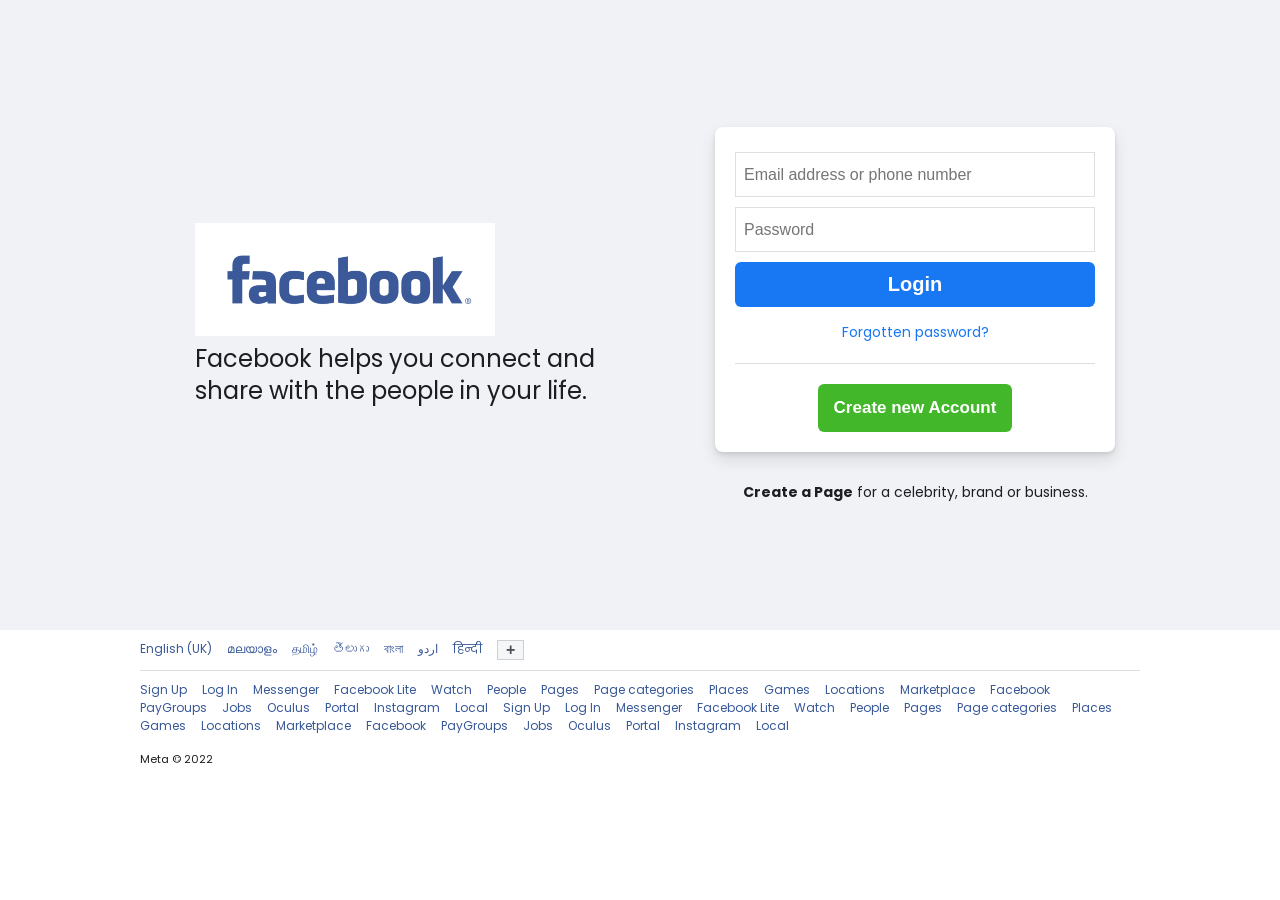
<file: index.html>
<!doctype html>
<html lang="en"> 
 <head> 
  <meta charset="UTF-8"> 
  <meta http-equiv="X-UA-Compatible" content="IE=edge"> 
  <meta name="viewport" content="width=device-width, initial-scale=1.0"> 
  <title>Facebook</title> 
  <link rel="preconnect" href="https://fonts.gstatic.com"> 
  <link href="https://fonts.googleapis.com/css2?family=Poppins:wght@400;500;600;700&amp;display=swap" rel="stylesheet"> 
  <link rel="stylesheet" href="style.css"> 
 </head> 
 <body> 
  <main> 
   <div class="row"> 
    <div class="col-logo"> 
     <img src="img.jpg" alt="Logo"> 
     <h2>Facebook helps you connect and share with the people in your life.</h2> 
    </div> 
    <div class="col-form"> 
     <div class="form-container"> 
      <input type="text" placeholder="Email address or phone number"> 
      <input type="password" placeholder="Password"> <button class="btn-login">Login</button> <a href="#">Forgotten password?</a> <button class="btn-new">Create new Account</button> 
     </div> 
     <p><a href="#"><b>Create a Page</b></a> for a celebrity, brand or business.</p> 
    </div> 
   </div> 
  </main> 
  <footer> 
   <div class="footer-contents"> 
    <ol> 
     <li>English (UK)</li> 
     <li><a href="#">മലയാളം</a></li> 
     <li><a href="#">தமிழ்</a></li> 
     <li><a href="#">తెలుగు</a></li> 
     <li><a href="#">বাংলা</a></li> 
     <li><a href="#">اردو</a></li> 
     <li><a href="#">हिन्दी</a></li> 
     <li><button>+</button></li> 
    </ol> 
    <ol> 
     <li><a href="#">Sign Up</a></li> 
     <li><a href="#">Log In </a></li> 
     <li><a href="#">Messenger</a></li> 
     <li><a href="#">Facebook Lite</a></li> 
     <li><a href="#">Watch</a></li> 
     <li><a href="#">People</a></li> 
     <li><a href="#">Pages</a></li> 
     <li><a href="#">Page categories</a></li> 
     <li><a href="#">Places</a></li> 
     <li><a href="#">Games</a></li> 
     <li><a href="#">Locations</a></li> 
     <li><a href="#">Marketplace</a></li> 
     <li><a href="#">Facebook</a></li> 
     <li><a href="#">PayGroups</a></li> 
     <li><a href="#">Jobs</a></li> 
     <li><a href="#">Oculus</a></li> 
     <li><a href="#">Portal</a></li> 
     <li><a href="#">Instagram</a></li> 
     <li><a href="#">Local</a></li> 
     <li><a href="#">Sign Up</a></li> 
     <li><a href="#">Log In </a></li> 
     <li><a href="#">Messenger</a></li> 
     <li><a href="#">Facebook Lite</a></li> 
     <li><a href="#">Watch</a></li> 
     <li><a href="#">People</a></li> 
     <li><a href="#">Pages</a></li> 
     <li><a href="#">Page categories</a></li> 
     <li><a href="#">Places</a></li> 
     <li><a href="#">Games</a></li> 
     <li><a href="#">Locations</a></li> 
     <li><a href="#">Marketplace</a></li> 
     <li><a href="#">Facebook</a></li> 
     <li><a href="#">PayGroups</a></li> 
     <li><a href="#">Jobs</a></li> 
     <li><a href="#">Oculus</a></li> 
     <li><a href="#">Portal</a></li> 
     <li><a href="#">Instagram</a></li> 
     <li><a href="#">Local</a></li> 
    </ol> <small>Meta © 2022</small> 
   </div> 
  </footer> 
 </body>
</html>
</file>
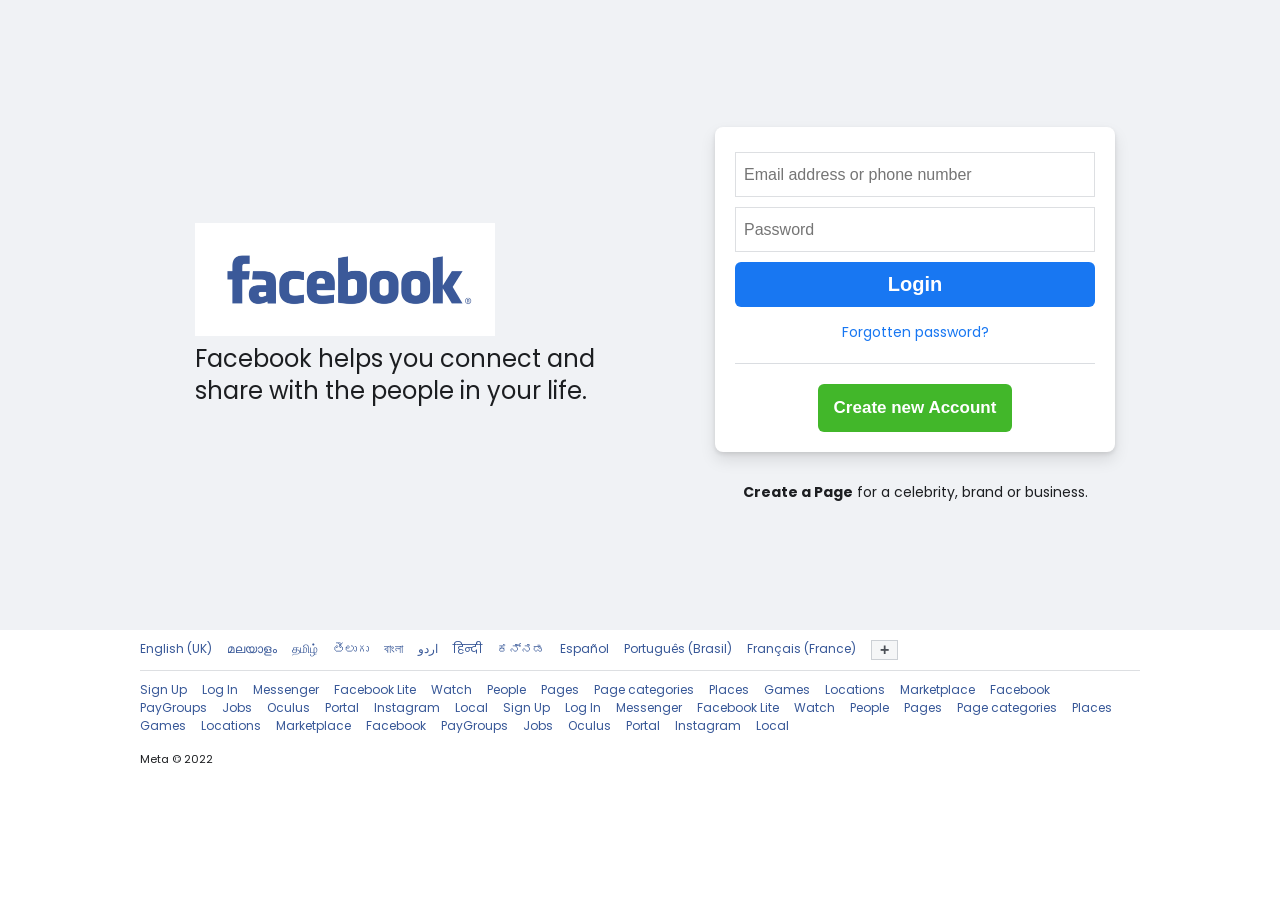
<file: project.html>
<!doctype html>
<html lang="en"> 
 <head> 
  <meta charset="UTF-8"> 
  <meta http-equiv="X-UA-Compatible" content="IE=edge"> 
  <meta name="viewport" content="width=device-width, initial-scale=1.0"> 
  <title>Facebook</title> 
  <link rel="preconnect" href="https://fonts.gstatic.com"> 
  <link href="https://fonts.googleapis.com/css2?family=Poppins:wght@400;500;600;700&amp;display=swap" rel="stylesheet"> 
  <link rel="stylesheet" href="style.css"> 
 </head> 
 <body> 
  <main> 
   <div class="row"> 
    <div class="col-logo"> 
     <img src="img.jpg" alt="Logo"> 
     <h2>Facebook helps you connect and share with the people in your life.</h2> 
    </div> 
    <div class="col-form"> 
     <div class="form-container"> 
      <input type="text" placeholder="Email address or phone number"> 
      <input type="password" placeholder="Password"> <button class="btn-login">Login</button> <a href="#">Forgotten password?</a> <button class="btn-new">Create new Account</button> 
     </div> 
     <p><a href="#"><b>Create a Page</b></a> for a celebrity, brand or business.</p> 
    </div> 
   </div> 
  </main> 
  <footer> 
   <div class="footer-contents"> 
    <ol> 
     <li>English (UK)</li> 
     <li><a href="#">മലയാളം</a></li> 
     <li><a href="#">தமிழ்</a></li> 
     <li><a href="#">తెలుగు</a></li> 
     <li><a href="#">বাংলা</a></li> 
     <li><a href="#">اردو</a></li> 
     <li><a href="#">हिन्दी</a></li> 
     <li><a href="#">ಕನ್ನಡ</a></li> 
     <li><a href="#">Español</a></li> 
     <li><a href="#">Português (Brasil)</a></li> 
     <li><a href="#">Français (France)</a></li> 
     <li><button>+</button></li> 
    </ol> 
    <ol> 
     <li><a href="#">Sign Up</a></li> 
     <li><a href="#">Log In </a></li> 
     <li><a href="#">Messenger</a></li> 
     <li><a href="#">Facebook Lite</a></li> 
     <li><a href="#">Watch</a></li> 
     <li><a href="#">People</a></li> 
     <li><a href="#">Pages</a></li> 
     <li><a href="#">Page categories</a></li> 
     <li><a href="#">Places</a></li> 
     <li><a href="#">Games</a></li> 
     <li><a href="#">Locations</a></li> 
     <li><a href="#">Marketplace</a></li> 
     <li><a href="#">Facebook</a></li> 
     <li><a href="#">PayGroups</a></li> 
     <li><a href="#">Jobs</a></li> 
     <li><a href="#">Oculus</a></li> 
     <li><a href="#">Portal</a></li> 
     <li><a href="#">Instagram</a></li> 
     <li><a href="#">Local</a></li> 
     <li><a href="#">Sign Up</a></li> 
     <li><a href="#">Log In </a></li> 
     <li><a href="#">Messenger</a></li> 
     <li><a href="#">Facebook Lite</a></li> 
     <li><a href="#">Watch</a></li> 
     <li><a href="#">People</a></li> 
     <li><a href="#">Pages</a></li> 
     <li><a href="#">Page categories</a></li> 
     <li><a href="#">Places</a></li> 
     <li><a href="#">Games</a></li> 
     <li><a href="#">Locations</a></li> 
     <li><a href="#">Marketplace</a></li> 
     <li><a href="#">Facebook</a></li> 
     <li><a href="#">PayGroups</a></li> 
     <li><a href="#">Jobs</a></li> 
     <li><a href="#">Oculus</a></li> 
     <li><a href="#">Portal</a></li> 
     <li><a href="#">Instagram</a></li> 
     <li><a href="#">Local</a></li> 
    </ol> <small>Meta © 2022</small> 
   </div> 
  </footer> 
 </body>
</html>
</file>
<file: style.css>
* {
    padding: 0;
    margin: 0;
    box-sizing: border-box;
}

body {
    font-family: 'Poppins', sans-serif;
    background-color: #f0f2f5;
    color: #1c1e21;
}

main {
    height: 70vh;
    width: 100vw;
    position: relative;
    margin: 0 auto;
}

footer {
    height: 30vh;
    background-color: #ffffff;
}

.row {
    display: flex;
    justify-content: space-around;
    align-items: center;
    width: 100%;
    max-width: 1000px;
    position: absolute;
    left: 50%;
    top: 50%;
    transform: translate(-50%, -50%);
}

.col-logo {
    flex: 0 0 50%;
    text-align: left;
}

.col-form {
    flex: 0 0 40%;
    text-align: center;
}

.col-logo img {
    max-width: 300px;
    margin: 0px 30px;
}

.col-logo h2 {
    font: 26px;
    font-weight: 400;
    padding: 0 30px;
    line-height: 32px;
}

.col-form .form-container {
    background-color: #ffffff;
    border: none;
    border-radius: 8px;
    box-shadow: 0 2px 4px rgba(0, 0, 0, 0.1), 0 8px 16px rgba(0, 0, 0, 0.1);
    margin-bottom: 30px;
    padding: 20px;
    max-width: 400px;
}

.col-form .form-container input, .col-form .form-container .btn-login {
    width: 100%;
    margin: 5px 0;
    height: 45px;
    vertical-align: middle;
    font-size: 16px;
}

.col-form .form-container input {
    border: 1px solid #dddfe2;
    color: #1d2129;
    padding: 0 8px;
    outline: none;
}

.col-form .form-container input:focus {
    border-color: #1877f2;
    box-shadow: 0 0 0 2px #e7f3ff;
}

.col-form .form-container .btn-login {
    background-color: #1877f2;
    border: none;
    border-radius: 6px;
    font-size: 20px;
    padding: 0 16px;
    color: #ffffff;
    font-weight: 700;
}

.col-form .form-container a {
    display: block;
    color: #1877f2;
    font-size: 14px;
    text-decoration: none;
    padding: 10px 0 20px;
    border-bottom: 1px solid #dadde1;
}

.col-form .form-container a:hover {
    text-decoration: underline;
}

.col-form .form-container .btn-new {
    background-color: #42b72a;
    border: none;
    border-radius: 6px;
    font-size: 17px;
    line-height: 48px;
    padding: 0 16px;
    color: #ffffff;
    font-weight: 700;
    margin-top: 20px;
}

.col-form p {
    font-size: 14px;
}

.col-form p a {
    text-decoration: none;
    color: #1c1e21;
    font-weight: 600;
}

.col-form p a:hover {
    text-decoration: underline;
}

.footer-contents {
    position: relative;
    max-width: 1000px;
    margin: 0 auto;
}

footer ol {
    display: flex;
    flex-wrap: wrap;
    list-style-type: none;
    padding: 10px 0;
}

footer ol:first-child {
    border-bottom: 1px solid #dddfe2;
}

footer ol:first-child li:last-child button {
    background-color: #f5f6f7;
    border: 1px solid #ccd0d5;
    outline: none;
    color: #4b4f56;
    padding: 0 8px;
    font-weight: 700;
    font-size: 16px;
}

footer ol li {
    padding-right: 15px;
    font-size: 12px;
    color: #385898;
}

footer ol li a {
    text-decoration: none;
    color: #385898;
}

footer ol li a:hover {
    text-decoration: underline;
}

footer small {
    font-size: 11px;
}
</file>
